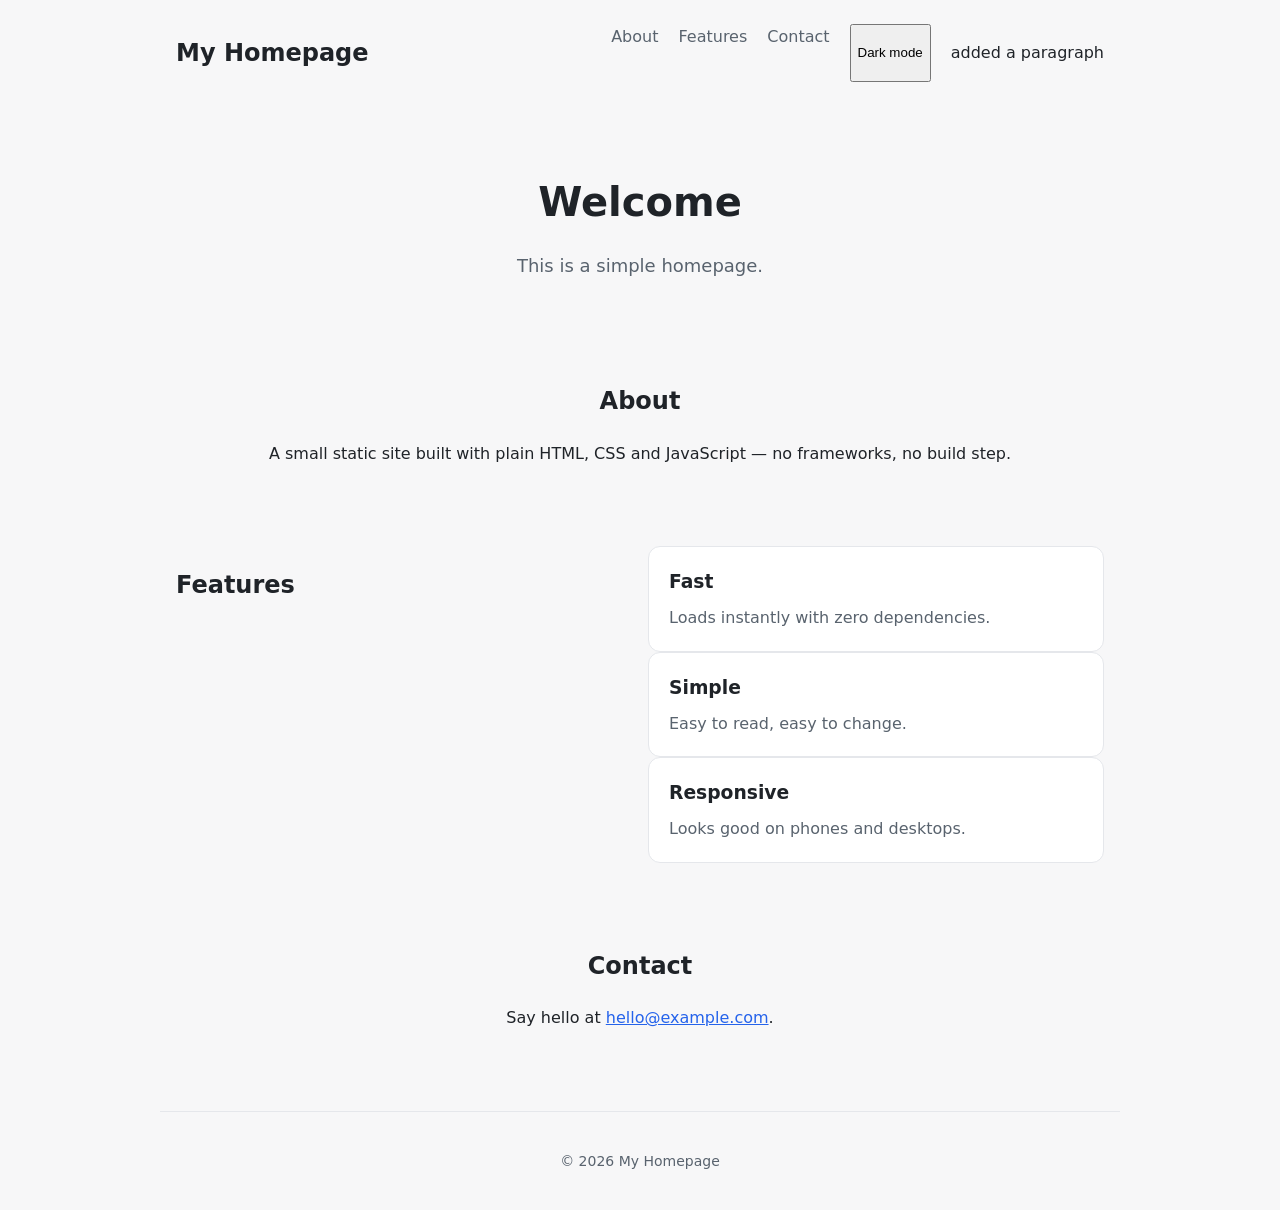
<file: index.html>
<!DOCTYPE html>
<html lang="en">
<head>
  <meta charset="UTF-8">
  <meta name="viewport" content="width=device-width, initial-scale=1.0">
  <title>My Homepage</title>
  <link rel="stylesheet" href="styles.css">
</head>
<body>
  <header>
    <h1>My Homepage</h1>
    <nav>
      <a href="#about">About</a>
      <a href="#features">Features</a>
      <a href="#contact">Contact</a>
      <button id="theme-toggle" type="button">Dark mode</button>
      <p>added a paragraph</p>
    </nav>
  </header>

  <main>
    <section id="hero">
      <h2>Welcome</h2>
      <p>This is a simple homepage.</p>
    </section>

    <section id="about">
      <h2>About</h2>
      <p>A small static site built with plain HTML, CSS and JavaScript — no frameworks, no build step.</p>
    </section>

    <section id="features">
      <h2>Features</h2>
      <div class="cards">
        <article class="card">
          <h3>Fast</h3>
          <p>Loads instantly with zero dependencies.</p>
        </article>
        <article class="card">
          <h3>Simple</h3>
          <p>Easy to read, easy to change.</p>
        </article>
        <article class="card">
          <h3>Responsive</h3>
          <p>Looks good on phones and desktops.</p>
        </article>
      </div>
    </section>

    <section id="contact">
      <h2>Contact</h2>
      <p>Say hello at <a href="mailto:hello@example.com">hello@example.com</a>.</p>
    </section>
  </main>

  <footer>
    <p>&copy; <span id="year">2026</span> My Homepage</p>
  </footer>

  <script src="script.js"></script>
</body>
</html>
</file>
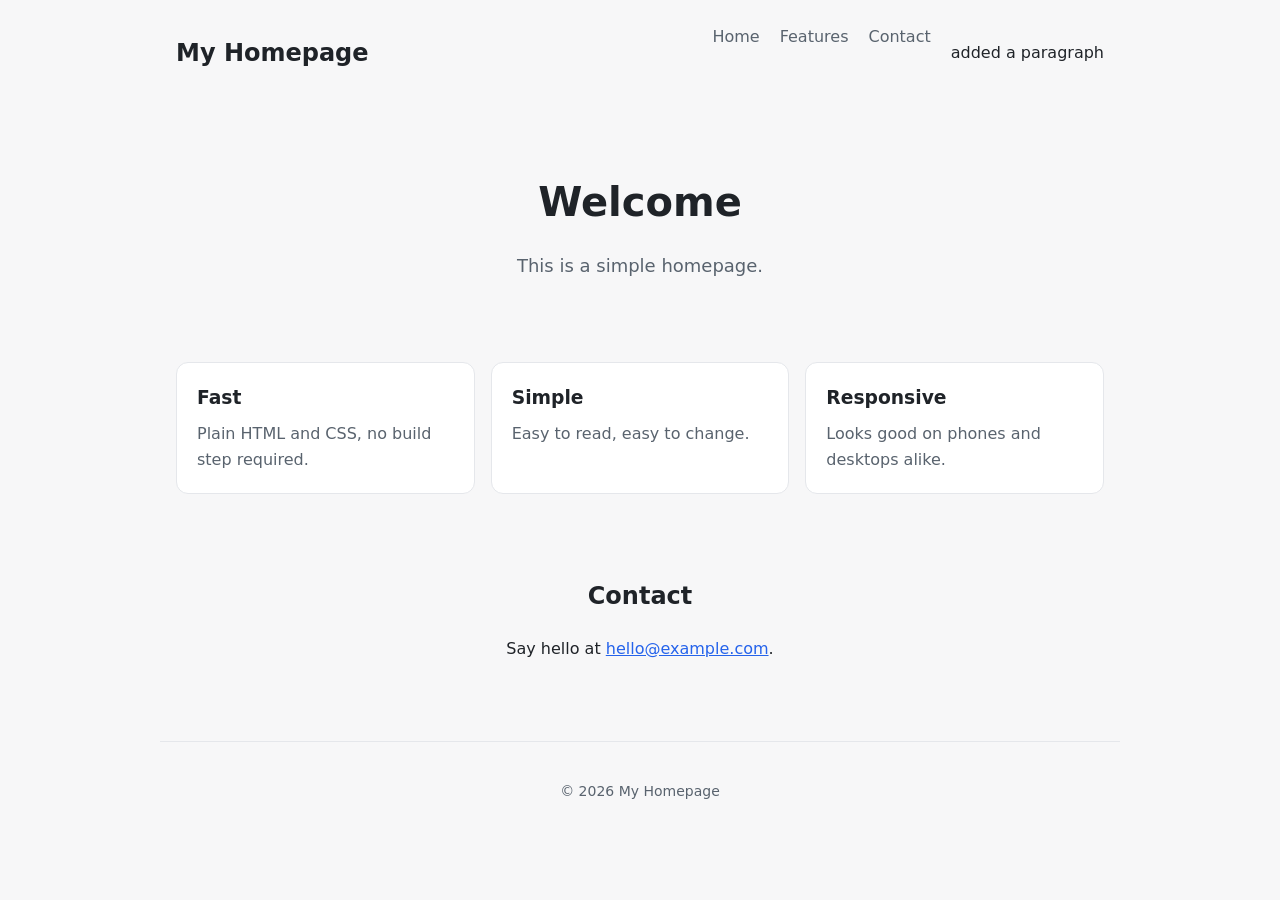
<file: bcpaas/index.html>
<!doctype html>
<html lang="en">
<head>
  <meta charset="utf-8">
  <meta name="viewport" content="width=device-width, initial-scale=1">
  <title>My Homepage</title>
  <link rel="stylesheet" href="styles.css">
</head>
<body>
  <header>
    <h1>My Homepage</h1>
    <nav>
      <a href="#hero">Home</a>
      <a href="#features">Features</a>
      <a href="#contact">Contact</a>
      <p>added a paragraph</p>
    </nav>
  </header>
  <main>
    <section id="hero">
      <h2>Welcome</h2>
      <p>This is a simple homepage.</p>
    </section>

    <section id="features">
      <article class="card">
        <h3>Fast</h3>
        <p>Plain HTML and CSS, no build step required.</p>
      </article>
      <article class="card">
        <h3>Simple</h3>
        <p>Easy to read, easy to change.</p>
      </article>
      <article class="card">
        <h3>Responsive</h3>
        <p>Looks good on phones and desktops alike.</p>
      </article>
    </section>

    <section id="contact">
      <h2>Contact</h2>
      <p>Say hello at <a href="mailto:hello@example.com">hello@example.com</a>.</p>
    </section>
  </main>
  <footer>
    <p>&copy; <span id="year">2026</span> My Homepage</p>
  </footer>
  <script>
    document.getElementById("year").textContent = new Date().getFullYear();
  </script>
</body>
</html>
</file>
<file: styles.css>
:root {
  --bg: #f7f7f8;
  --text: #1f2328;
  --muted: #59636e;
  --accent: #2563eb;
  --card: #ffffff;
  --border: #e5e7eb;
}

* {
  box-sizing: border-box;
}

body {
  margin: 0;
  font-family: system-ui, -apple-system, "Segoe UI", Roboto, sans-serif;
  line-height: 1.6;
  color: var(--text);
  background: var(--bg);
}

header,
main,
footer {
  max-width: 960px;
  margin: 0 auto;
  padding: 0 16px;
}

header {
  display: flex;
  flex-wrap: wrap;
  gap: 12px;
  align-items: center;
  justify-content: space-between;
  padding-top: 24px;
  padding-bottom: 24px;
}

nav {
  display: flex;
  gap: 20px;
}

nav a {
  color: var(--muted);
  text-decoration: none;
}

nav a:hover {
  color: var(--accent);
}

h1 {
  margin: 0;
  font-size: 1.5rem;
}

#hero {
  padding: 64px 0;
  text-align: center;
}

#hero h2 {
  font-size: 2.5rem;
  margin: 0 0 12px;
}

#hero p {
  color: var(--muted);
  font-size: 1.125rem;
}

#features {
  display: grid;
  grid-template-columns: repeat(auto-fit, minmax(220px, 1fr));
  gap: 16px;
  padding-bottom: 64px;
}

.card {
  background: var(--card);
  border: 1px solid var(--border);
  border-radius: 12px;
  padding: 20px;
}

.card h3 {
  margin: 0 0 8px;
}

.card p {
  margin: 0;
  color: var(--muted);
}

#contact {
  padding-bottom: 64px;
  text-align: center;
}

#contact a {
  color: var(--accent);
}

footer {
  border-top: 1px solid var(--border);
  padding-top: 24px;
  padding-bottom: 24px;
  color: var(--muted);
  font-size: 0.875rem;
  text-align: center;
}

#about {
  padding-bottom: 64px;
  text-align: center;
}
</file>
<file: bcpaas/styles.css>
:root {
  --bg: #f7f7f8;
  --text: #1f2328;
  --muted: #59636e;
  --accent: #2563eb;
  --card: #ffffff;
  --border: #e5e7eb;
}

* {
  box-sizing: border-box;
}

body {
  margin: 0;
  font-family: system-ui, -apple-system, "Segoe UI", Roboto, sans-serif;
  line-height: 1.6;
  color: var(--text);
  background: var(--bg);
}

header,
main,
footer {
  max-width: 960px;
  margin: 0 auto;
  padding: 0 16px;
}

header {
  display: flex;
  flex-wrap: wrap;
  gap: 12px;
  align-items: center;
  justify-content: space-between;
  padding-top: 24px;
  padding-bottom: 24px;
}

nav {
  display: flex;
  gap: 20px;
}

nav a {
  color: var(--muted);
  text-decoration: none;
}

nav a:hover {
  color: var(--accent);
}

h1 {
  margin: 0;
  font-size: 1.5rem;
}

#hero {
  padding: 64px 0;
  text-align: center;
}

#hero h2 {
  font-size: 2.5rem;
  margin: 0 0 12px;
}

#hero p {
  color: var(--muted);
  font-size: 1.125rem;
}

#features {
  display: grid;
  grid-template-columns: repeat(auto-fit, minmax(220px, 1fr));
  gap: 16px;
  padding-bottom: 64px;
}

.card {
  background: var(--card);
  border: 1px solid var(--border);
  border-radius: 12px;
  padding: 20px;
}

.card h3 {
  margin: 0 0 8px;
}

.card p {
  margin: 0;
  color: var(--muted);
}

#contact {
  padding-bottom: 64px;
  text-align: center;
}

#contact a {
  color: var(--accent);
}

footer {
  border-top: 1px solid var(--border);
  padding-top: 24px;
  padding-bottom: 24px;
  color: var(--muted);
  font-size: 0.875rem;
  text-align: center;
}
</file>
